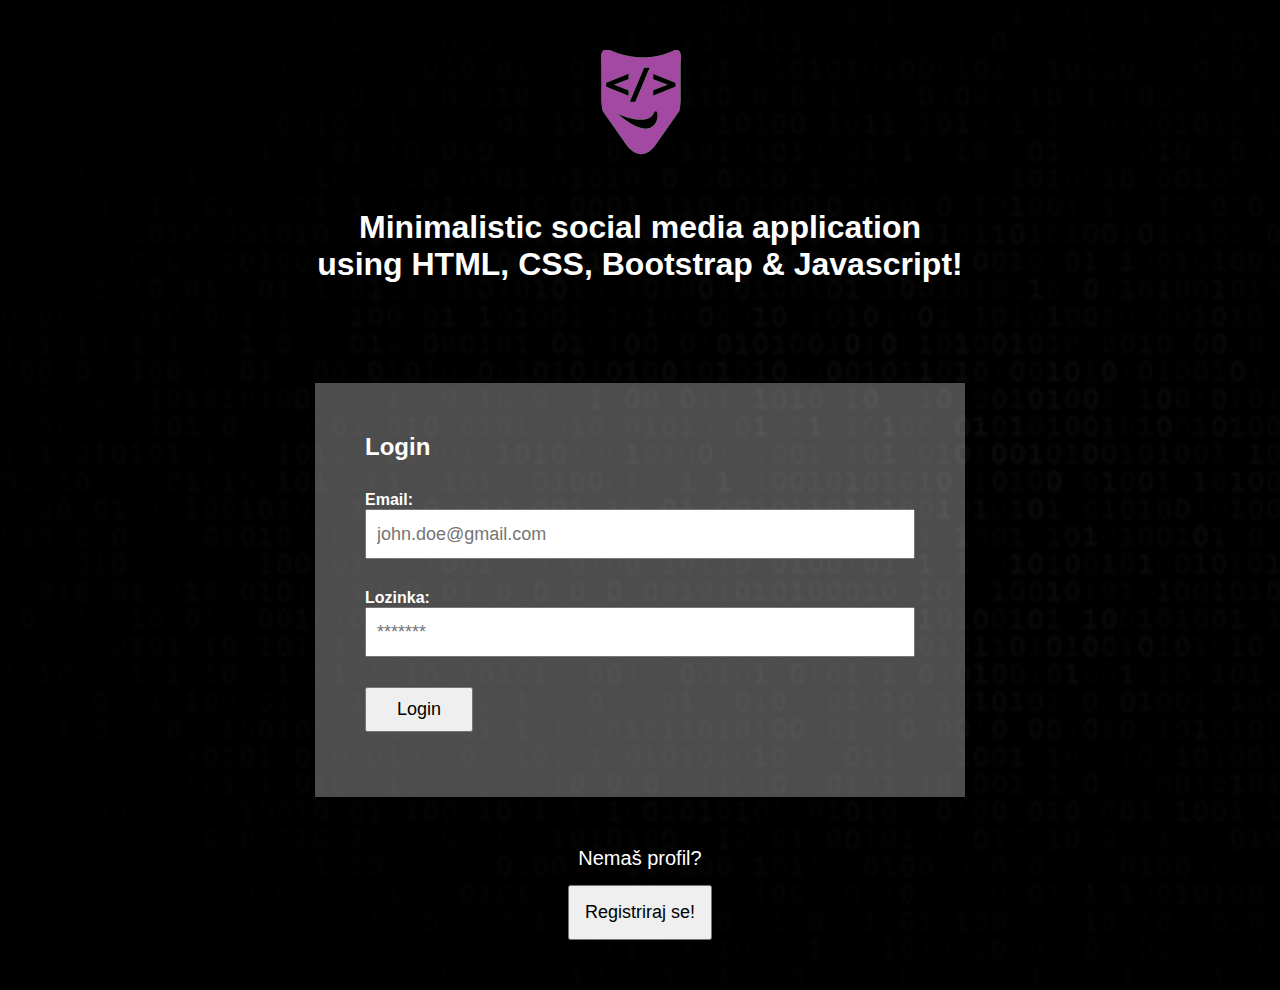
<file: Minimalistic-social-media-app-main/SocialNetwork-main/index.html>
<!DOCTYPE html>
<html lang="en">
<head>
    <meta charset="UTF-8">
    <meta name="viewport" content="width=device-width, initial-scale=1.0">
    <link rel="stylesheet" href="style.css">
    <title>Social Media app 0.0.1 Login / Register</title>
</head>
<body>

    <div class="logo">
        <img src="img/logo.png" alt="Hexa logo">
    </div>

    <h1>Minimalistic social media application<br>using HTML, CSS, Bootstrap & Javascript!</h1>

    <div class="main-wrapper">
        <form id="loginForm">
            <h2>Login</h2>

            <div>
                <label>Email:</label>
                <input type="email" name="email" id="login_email" placeholder="john.doe@gmail.com">
            </div>

            <div>
                <label>Lozinka:</label>
                <input type="password" name="lozinka" id="login_lozinka" placeholder="*******">
            </div>

            <div>
                <button>Login</button>
            </div>
        </form>
    </div>

    <div class="no-acc-register">
        <p>Nemaš profil?</p>
        <button id="registracija">Registriraj se!</button>
    </div>

    <div class="custom-modal">
        <button id="closeModal">X</button>

        <form id="registrationForm">
            <h2>Registracija korisnika</h2>
            
            <div>
                <label for="korisnicko_ime">Korisnicko ime: *</label>
                <input type="text" name="korisnicko_ime" id="korisnicko_ime" placeholder="john.doe1">
            </div>

            <div>
                <label for="email">Email adresa: *</label>
                <input type="text" name="register_email" id="email" placeholder="john.doe@gmail.com">
            </div>

            <div>
                <label for="lozinka">Lozinka: *</label>
                <input type="password" name="register_lozinka" id="lozinka" placeholder="*******">
            </div>

            <div>
                <label for="ponovi_lozinku">Ponovi lozinku: *</label>
                <input type="password" name="ponovi_lozinku" id="ponovi_lozinku" placeholder="*******">
            </div>

            <div>
                <button>Registracija</button>
            </div>
        </form>
    </div>

    <script src="js/Validator.js"></script>
    <script src="js/Session.js"></script>
    <script src="js/User.js"></script>
    <script src="js/app.js"></script>
</body>
</html>
</file>
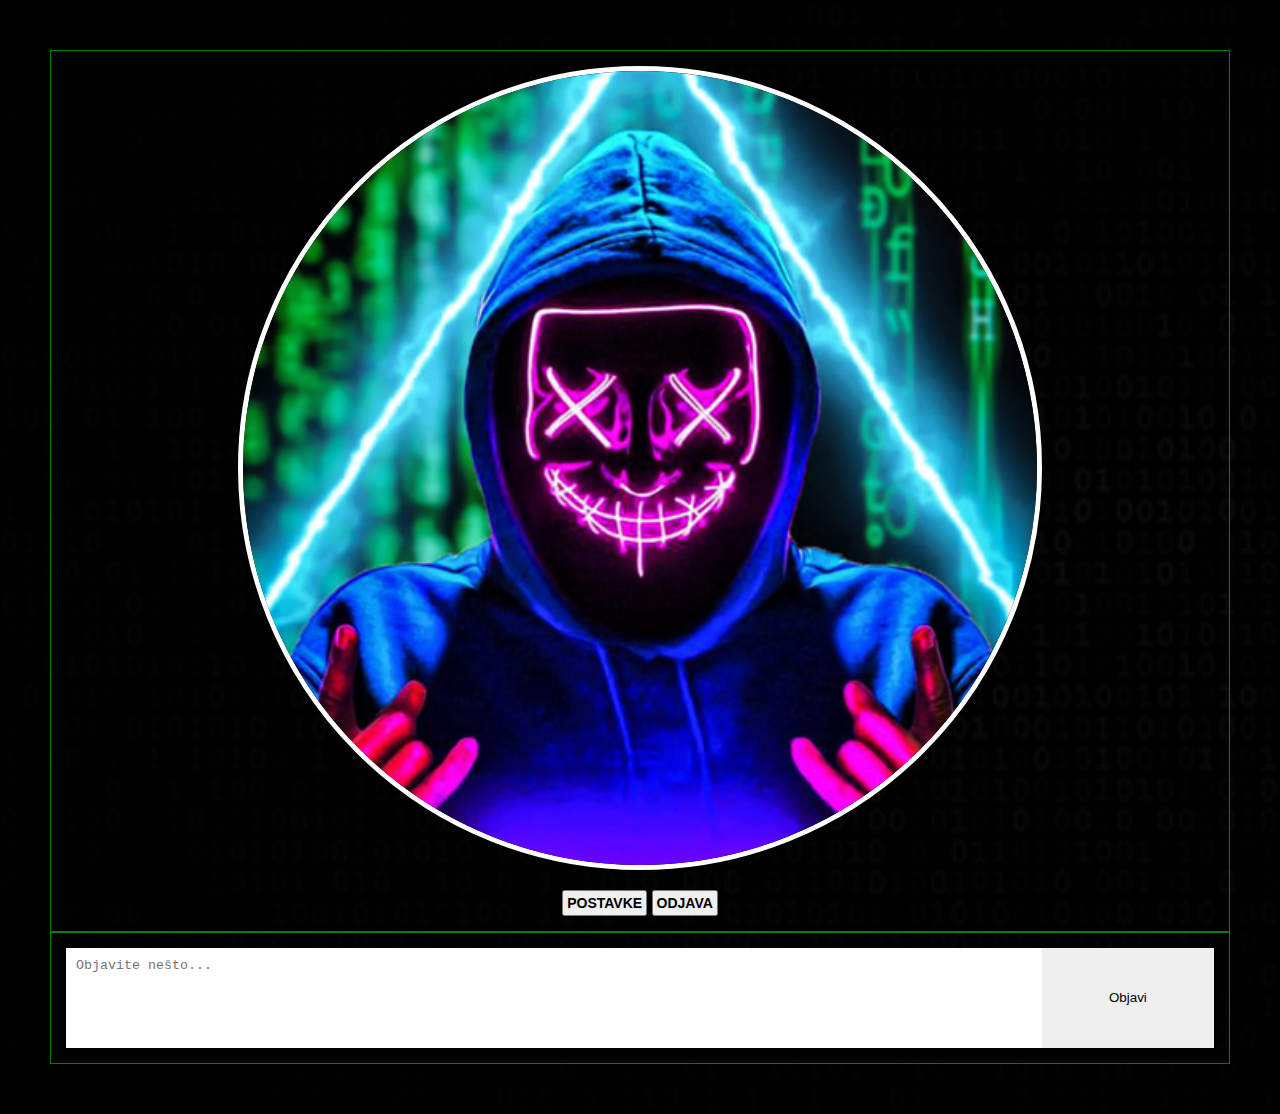
<file: Minimalistic-social-media-app-main/SocialNetwork-main/hexa.html>
<!DOCTYPE html>
<html lang="en">
<head>
    <meta charset="UTF-8">
    <meta name="viewport" content="width=device-width, initial-scale=1.0">
    <link href="https://cdn.jsdelivr.net/npm/bootstrap@5.3.2/dist/css/bootstrap.min.css" rel="stylesheet" integrity="sha384-T3c6CoIi6uLrA9TneNEoa7RxnatzjcDSCmG1MXxSR1GAsXEV/Dwwykc2MPK8M2HN" crossorigin="anonymous">
    <link rel="stylesheet" href="style.css">
    <title>Social Media app</title>
</head>
<body>

    <div class="container">
        <div class="row">
            <div class="col-md-3">
                <div class="inner-container left-side">
                    <img src="img/profile.jpg" alt="" class="profile">
                    <p><b id="username"></b></p>
                    <p id="email"></p>

                    <button id="editAccount" class="edit_profile">Postavke</button>
                    <button id="logout" class="log_out">Odjava</button>
                </div>
            </div>

            <div class="col-md-9">
                <div class="inner-container right-side">
                    <form id="postForm">
                        <textarea id="postContent" placeholder="Objavite nešto..."></textarea>
                        <button>Objavi</button>
                    </form>

                    <div id="allPostsWrapper"></div>
                </div>
            </div>
        </div>
    </div>


    <div class="custom-modal">
        <button id="closeModal">X</button>

        <form id="editForm">
            <h2>Registracija korisnika</h2>
            
            <div>
                <label for="korisnicko_ime">Korisničko ime: *</label>
                <input type="text" name="korisnicko_ime" id="korisnicko_ime">
            </div>

            <div>
                <label for="email">Email adresa: *</label>
                <input type="text" name="register_email" id="edit_email">
            </div>

            <div>
                <button>Izmijeni</button>
            </div>
        </form>
        
        <hr>

        <button id="deleteProfile">OBRISI PROFIL</button>
    </div>

    <script src="js/Session.js"></script>
    <script src="js/User.js"></script>
    <script src="js/Comment.js"></script>
    <script src="js/Post.js"></script>
    <script src="js/hexa.js"></script>

</body>
</html>
</file>
<file: Minimalistic-social-media-app-main/SocialNetwork-main/style.css>
* {
    margin: 0;
    padding: 0;
    box-sizing: border-box;
}

body {
    font-family: sans-serif;
    padding: 50px;
    background-image: url(img/bg.jpg);
    color: #fff;
    background-size: cover;
    box-shadow: rgba(0, 0, 0, 0.8) 0 0 0 10000px inset;
}

button {
    cursor: pointer;
}

h1 {
    text-align: center;
    margin-bottom: 100px;
}

.logo {
    text-align: center;
    margin-bottom: 50px;
}

h2 {
    margin-bottom: 15px;
}

.main-wrapper {
    max-width: 650px;
    margin: auto;
    background-color: rgba(255, 255, 255, 0.3);
    padding: 50px;
}

form div {
    padding: 15px 0;
}

form div label {
    display: block;
    font-weight: bold;
    font-size: 16px;
}

form div input {
    height: 50px;
    width: 100%;
    font-size: 18px;
    padding: 0 10px;
}

form ul li {
    color: red;
}

form div button {
    cursor: pointer;
    padding: 10px 30px;
    font-size: 18px;
}


form ul {
    list-style: none;
}

.no-acc-register {
    text-align: center;
    margin-top: 50px;
}

.no-acc-register button {
    padding: 15px;
    font-size: 18px;
}

.no-acc-register p {
    margin-bottom: 15px;
    font-size: 20px;
}

.custom-modal {
    display: none;
    background-color: #000;
    box-shadow: rgba(255, 255, 255, 0.8) 0 0 1000px 1000px;
    max-width: 650px;
    margin: auto;
    padding: 50px;
    position: absolute;
    top: 21%;
    left: 0;
    right: 0;
}

.custom-modal #closeModal {
    height: 20px;
    width: 20px;
    color: white;
    background-color: transparent;
    border: 0;
    font-size: 25px;
    font-weight: bold;
    position: absolute;
    right: 30px;
    top: 30px;
}

.inner-container {
    border: 1px solid green;
    padding: 15px;
}

.inner-container.left-side {
    text-align: center;
}

.edit_profile {
    padding: 3px;
    text-transform: uppercase;
    font-size: 14px;
    font-weight: bold;
}

.log_out {
    padding: 3px;
    text-transform: uppercase;
    font-size: 14px;
    font-weight: bold;
}

.inner-container img.profile {
    width: 70%;
    border-radius: 50%;
    display: block;
    margin: auto;
    border: 5px solid white;
    margin-bottom: 20px;
}

.inner-container.right-side form {
    display: flex;
    height: 100px;
}

.inner-container.right-side textarea {
    width: 85%;
    border: 0;
    resize: none;
    padding: 10px;
    outline-color: green;
}


.inner-container.right-side button {
    width: 15%;
    border: 0;
}

#deleteProfile {
    border: 2px solid red;
    color: red;
    padding: 5px 15px;
}

#allPostsWrapper .single-post {
    background-color: #eaeaea;
    padding: 15px;
    margin-top: 15px;
    color: #000;
}

#allPostsWrapper .single-post .post-content {
    padding-bottom: 10px;
    border-bottom: 1px solid black;
    margin-bottom: 10px;
    font-size: 22px;
}

#allPostsWrapper .single-post .post-actions {
    display: flex;
    justify-content: space-between;
    flex-direction: column;
    color: black;
}

#allPostsWrapper .single-post .post-actions div button.like-btn {
    background-image: url('img/like.png');
    padding: 5px 15px 5px 40px;
    background-repeat: no-repeat;
    background-position: 10px;
    border: 0;
}

#allPostsWrapper .single-post .post-actions div button.comment-btn {
    background-image: url('img/comment.png');
    padding: 5px 15px 5px 40px;
    background-repeat: no-repeat;
    background-position: 10px;
    border: 0;
}

#allPostsWrapper .single-post .post-actions div button.remove-btn {
    border: 3px solid;
    border-color: red !important;
    color: red;
    padding: 5px 15px;
}

#allPostsWrapper .single-post .post-actions .post-comments form {
    height: 30px;
    margin-top: 15px;
}

#allPostsWrapper .single-post .post-comments form {
    height: 30px;
    margin-top: 15px;
}

#allPostsWrapper .single-post .post-comments form input {
    width: 85%;
    padding: 0 10px;
}

#allPostsWrapper .single-post .post-comments form button {
    width: 15%;
    background-color: grey;
}

#allPostsWrapper .single-post .post-comments {
    display: none;
}

#allPostsWrapper .single-post .post-comments .single-comment {
    border: 1px dotted green;
    padding: 10px;
    margin-top: 10px;
}
</file>
